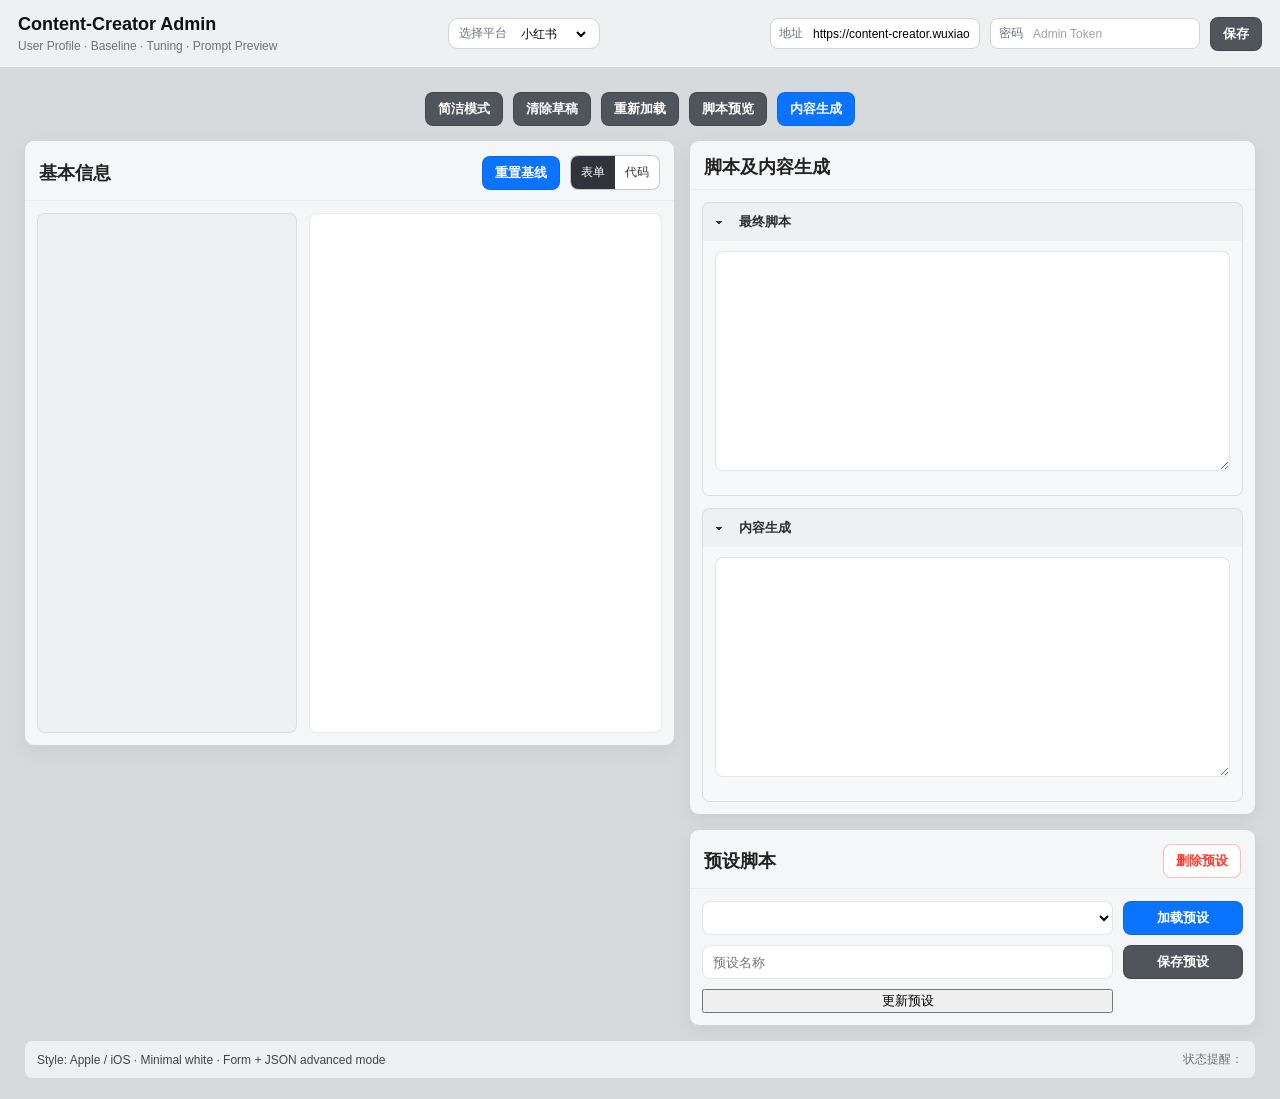
<file: admin.html>
<!doctype html>
<html lang="zh-CN">
<head>
  <meta charset="utf-8"/>
  <meta name="viewport" content="width=device-width, initial-scale=1"/>
  <title>Content‑Creator Admin</title>
  <link rel="stylesheet" href="./admin.css?v=5"/>
</head>
<body>
  <header class="topbar">
    <div class="brand">
      <div class="brand__title">Content‑Creator Admin</div>
      <div class="brand__sub">User Profile · Baseline · Tuning · Prompt Preview</div>
    </div>

    <div class="platformbar">
      <span class="platformbar__label">选择平台</span>
      <select id="platformTopSelect" class="platformbar__select">
        <option value="xiaohongshu">小红书</option>
        <option value="douyin_copy">抖音/快手</option>
      </select>
    </div>

    <div class="connbar">
      <div class="connbar__field">
        <span class="connbar__label">地址</span>
        <input id="workerBaseUrl" placeholder="Worker地址"/>
      </div>
      <div class="connbar__field">
        <span class="connbar__label">密码</span>
        <input id="adminToken" type="password" placeholder="Admin Token"/>
      </div>
      <button class="btn btn--dark" id="btnSaveConn">保存</button>
    </div>
  </header>

  <main class="wrap">
    <div class="actions">
      <button class="btn btn--dark" id="btnSimpleMode">简洁模式</button>
      <button class="btn btn--dark" id="btnClearDraft">清除草稿</button>
      <button class="btn btn--dark" id="btnReloadSchemas">重新加载</button>
      <button class="btn btn--dark" id="btnPreview">脚本预览</button>
      <button class="btn btn--primary" id="btnGenerate">内容生成</button>
    </div>

    <section class="layout">
      <!-- Left: editor -->
      <section class="card card--left">
        <div class="card__head">
          <div class="card__headLeft">
            <div class="card__title">基本信息</div>
          </div>

          <div class="card__headRight">
            <button class="btn btn--primary" id="btnResetBaseline">重置基线</button>
            <div class="seg">
              <button class="seg__btn seg__btn--active" data-pane="form" data-target="left">表单</button>
              <button class="seg__btn" data-pane="json" data-target="left">代码</button>
            </div>
          </div>
        </div>

        <div class="pane pane--active" id="pane_left_form">
          <div class="leftBody">
            <div class="secList" id="secList"></div>
            <div class="secEditor" id="secEditor"></div>
          </div>
        </div>

        <div class="pane" id="pane_left_json">
          <textarea class="jsonbox" id="json_all" spellcheck="false"></textarea>
          <div class="hint small">高级模式：直接编辑整包 JSON（user_profile / baseline / tuning），Ctrl+Enter 或失焦同步。</div>
        </div>
      </section>

      <!-- Right: preview/output/presets -->
      <section class="rightcol">
        <section class="card">
          <div class="card__head">
            <div>
              <div class="card__title">脚本及内容生成</div>
            </div>
          </div>

          <div class="rightBody">
            <div class="acc" data-acc="finalPrompt">
              <div class="acc__head">
                <div class="acc__chev">▾</div>
                <div class="acc__title">最终脚本</div>
              </div>
              <div class="acc__body">
                <textarea class="previewbox" id="promptPreview" spellcheck="false"></textarea>
                <div class="hint small" id="previewMeta"></div>
              </div>
            </div>

            <div class="acc" data-acc="output">
              <div class="acc__head">
                <div class="acc__chev">▾</div>
                <div class="acc__title">内容生成</div>
              </div>
              <div class="acc__body">
                <textarea class="previewbox" id="outputBox" spellcheck="false"></textarea>
                <div class="hint small" id="jobMeta"></div>
              </div>
            </div>
          </div>
        </section>

        <section class="card">
          <div class="card__head">
            <div>
              <div class="card__title">预设脚本</div>
            </div>
            <div class="presetActions">
              <button class="btn btn--danger" id="btnPresetDelete">删除预设</button>
            </div>
          </div>

          <div class="presetBody">
            <div class="presetRow">
              <select id="presetSelect"></select>
              <button class="btn btn--primary" id="btnPresetLoad">加载预设</button>
            </div>
            <div class="presetRow">
              <input id="presetName" placeholder="预设名称"/>
              <button class="btn btn--dark" id="btnPresetSave">保存预设</button>
              <button class=\"btn\" id=\"btnPresetUpdate\">更新预设</button>
            </div>
          </div>
        </section>
      </section>
    </section>

    <footer class="foot">
      <div class="foot__left">Style: Apple / iOS · Minimal white · Form + JSON advanced mode</div>
      <div class="foot__right">
        <span class="statusLabel">状态提醒：</span>
        <span id="statusLine"></span>
      </div>
    </footer>
  </main>

<script src="./admin.js?v=5"></script>
</body>
</html>
</file>
<file: admin.css>
:root{
  --bg:#d7dadd;
  --panel:#f5f6f7;
  --line:#cfd4da;
  --muted:#6b7280;
  --text:#101114;
  --primary:#0b74ff;
  --danger:#ff3b30;
  --dark:#50555c;
  --shadow: 0 6px 18px rgba(0,0,0,.06);
  --radius:10px;
  --radius2:8px;
  --font: ui-sans-serif, -apple-system, BlinkMacSystemFont, "SF Pro Display", "SF Pro Text", "Segoe UI", Roboto, Helvetica, Arial, "Apple Color Emoji","Segoe UI Emoji";
}
*{box-sizing:border-box}
html,body{height:100%}
body{
  margin:0;
  font-family:var(--font);
  background: var(--bg);
  color:var(--text);
}

.topbar{
  position:sticky; top:0; z-index:10;
  display:flex; align-items:center; justify-content:space-between;
  padding:14px 18px;
  background:#eef0f2;
  border-bottom:1px solid var(--line);
}
.brand__title{ font-size:18px; font-weight:750; }
.brand__sub{ margin-top:4px; color:var(--muted); font-size:12px; }

.platformbar{
  display:flex;
  align-items:center;
  gap:10px;
  padding:6px 10px;
  border:1px solid var(--line);
  border-radius:10px;
  background:#fff;
}
.platformbar__label{ color:var(--muted); font-size:12px; }
.platformbar__select{
  border:0;
  outline:none;
  font-size:12px;
  background:transparent;
}

.connbar{ display:flex; gap:10px; align-items:center; }
.connbar__field{
  display:flex; align-items:center; gap:8px;
  background:#fff;
  border:1px solid var(--line);
  border-radius:8px;
  padding:6px 8px;
}
.connbar__label{ color:var(--muted); font-size:12px; }
.connbar input{
  border:0; outline:none; width:160px; font-size:12px;
}
.connbar input::placeholder{ color:#a1a1aa; }

.wrap{ max-width:1260px; margin:0 auto; padding:14px 14px 20px; }

.actions{ display:flex; gap:10px; justify-content:center; padding:10px 0 14px; }

.layout{ display:grid; gap:14px; grid-template-columns: 1.15fr 1fr; align-items:start; }
@media (max-width: 980px){ .layout{ grid-template-columns: 1fr; } }

.card{
  background: var(--panel);
  border:1px solid var(--line);
  border-radius: var(--radius);
  box-shadow: var(--shadow);
}

.card__head{
  display:flex; align-items:center; justify-content:space-between; gap:10px;
  padding:14px 14px 10px;
  border-bottom:1px solid rgba(0,0,0,.04);
}
.card__title{ font-weight:800; font-size:18px; color:#222; }
.card__headRight{ display:flex; gap:10px; align-items:center; }

.btn{
  height:34px;
  padding:0 12px;
  border-radius:8px;
  border:1px solid rgba(0,0,0,.08);
  background:#fff;
  cursor:pointer;
  font-weight:650;
  font-size:13px;
}
.btn:active{ transform: translateY(1px); }
.btn--dark{ background: var(--dark); color:#fff; border-color: rgba(0,0,0,.18); }
.btn--primary{ background: var(--primary); color:#fff; border-color: rgba(0,0,0,.10); }
.btn--danger{ background:#fff; color: var(--danger); border-color: rgba(255,59,48,.35); }
.btn--danger:hover{ background: rgba(255,59,48,.06); }

.seg{
  display:inline-flex;
  border:1px solid rgba(0,0,0,.22);
  border-radius:8px;
  overflow:hidden;
  background:#fff;
}
.seg__btn{
  border:0;
  background:transparent;
  padding:8px 10px;
  font-size:12px;
  cursor:pointer;
  color:#333;
}
.seg__btn--active{ color:#fff; background: #30343a; }

.pane{ display:none; }
.pane--active{ display:block; }

.leftBody{
  display:grid;
  grid-template-columns: 260px 1fr;
  gap:12px;
  padding:12px;
  align-items:start;
}
@media (max-width: 980px){
  .leftBody{ grid-template-columns: 1fr; }
}

.secList{
  background: #eef0f2;
  border:1px solid rgba(0,0,0,.08);
  border-radius: var(--radius2);
  padding:8px;
  max-height: calc(100vh - 220px);
  overflow:auto;
}
.secList::-webkit-scrollbar{ width: 10px; }
.secList::-webkit-scrollbar-thumb{
  background: rgba(17,24,39,.18);
  border-radius: 10px;
  border: 3px solid transparent;
  background-clip: content-box;
}
.secItem{
  display:flex; align-items:center; gap:10px;
  padding:10px 10px;
  border-radius: 8px;
  cursor:pointer;
  user-select:none;
}
.secItem:hover{ background: rgba(0,0,0,.04); }
.secItem--active{ background: rgba(0,0,0,.06); }
.secItem__chev{ width:14px; color:#2f343a; }
.secItem__title{ flex:1; font-size:13px; font-weight:650; color:#2a2d33; }
.secItem__badge{
  width:18px; height:18px; border-radius:999px;
  display:flex; align-items:center; justify-content:center;
  border:1px solid rgba(0,0,0,.25);
  font-size:12px;
  color:#2a2d33;
}
.secItem__badge--on{
  background:#2f343a; color:#fff; border-color:#2f343a;
}

.secEditor{
  background:#fff;
  border:1px solid rgba(0,0,0,.08);
  border-radius: var(--radius2);
  padding:12px;
  min-height: 520px;
}

.section{ margin-bottom:14px; }
.section__title{ font-weight:800; font-size:14px; margin-bottom:8px; }
.section__sub{ color:var(--muted); font-size:12px; margin:4px 0 10px; }

.f{ margin-bottom:12px; }
.f__label{ font-size:12px; font-weight:700; color:#222; }
.f__help{ font-size:11px; color:var(--muted); margin:4px 0 6px; }
.ctl{ width:100%; }
.ctl input[type="text"], .ctl input[type="number"], .ctl textarea, .ctl select{
  width:100%;
  height:34px;
  border:1px solid rgba(0,0,0,.10);
  border-radius:8px;
  padding:0 10px;
  outline:none;
  background:#fff;
}
.ctl textarea{ height:auto; min-height:96px; padding:10px; }
.ctl input:focus, .ctl textarea:focus, .ctl select:focus{
  border-color: rgba(11,116,255,.35);
  box-shadow: 0 0 0 2px rgba(11,116,255,.08);
}
.row{ display:flex; gap:10px; align-items:center; flex-wrap:wrap; }
.mini{ font-size:11px; color:var(--muted); }
.tags{ display:flex; gap:8px; flex-wrap:wrap; }
.tag{ border:1px solid rgba(0,0,0,.14); border-radius:999px; padding:6px 10px; cursor:pointer; user-select:none; background:#fff; }
.tag--on{ background: rgba(11,116,255,.10); border-color: rgba(11,116,255,.25); }
.kv{ display:grid; grid-template-columns: 1fr 120px; gap:8px; }

.rightcol{ display:flex; flex-direction:column; gap:14px; }
.rightBody{ padding:12px; display:flex; flex-direction:column; gap:12px; }

.acc{
  background:#eef0f2;
  border:1px solid rgba(0,0,0,.08);
  border-radius: var(--radius2);
  overflow:hidden;
}
.acc__head{
  display:flex; align-items:center; gap:10px;
  padding:10px 12px;
  cursor:pointer;
  user-select:none;
}
.acc__chev{ width:14px; color:#2f343a; }
.acc__title{ font-weight:750; font-size:13px; color:#2a2d33; }
.acc__body{ padding:10px 12px 12px; background:#f7f8f9; display:block; }
.acc--collapsed .acc__body{ display:none; }
.acc--collapsed .acc__chev{ transform: rotate(-90deg); }

.jsonbox, .previewbox{
  width:100%;
  min-height:220px;
  border:1px solid rgba(0,0,0,.10);
  border-radius:8px;
  padding:12px;
  outline:none;
  font-family: ui-monospace, SFMono-Regular, Menlo, Monaco, Consolas, "Liberation Mono", "Courier New", monospace;
  font-size:12px;
  line-height:1.45;
  background:#fff;
}
.hint{ margin-top:8px; font-size:12px; color:var(--muted); }
.hint.small{ font-size:11px; }

.presetBody{ padding:12px; display:flex; flex-direction:column; gap:10px; }
.presetRow{ display:grid; grid-template-columns: 1fr 120px; gap:10px; align-items:center; }
.presetRow select, .presetRow input{
  height:34px;
  border:1px solid rgba(0,0,0,.10);
  border-radius:8px;
  padding:0 10px;
  width:100%;
  outline:none;
  background:#fff;
}
.presetActions{ display:flex; gap:10px; align-items:center; }

.foot{
  margin-top:14px;
  display:flex; justify-content:space-between; align-items:center;
  padding:10px 12px;
  background:#eef0f2;
  border:1px solid rgba(0,0,0,.10);
  border-radius: var(--radius2);
  color:#444;
  font-size:12px;
}
.statusLabel{ color:var(--muted); }

.mode-simple .secEditor{ display:none; }
.mode-simple .leftBody{ grid-template-columns: 1fr; }
.mode-simple .secList{ max-height: calc(100vh - 250px); }

/* 固定左侧编辑区整体高度 */
.leftBody{
  align-items: stretch;
}

/* 右侧编辑面板：限制高度 + 内部滚动 */
.secEditor{
  max-height: calc(100vh - 300px); /* 可微调 */
  overflow-y: auto;
}

/* 滚动条风格（低干扰） */
.secEditor::-webkit-scrollbar{
  width: 10px;
}
.secEditor::-webkit-scrollbar-thumb{
  background: rgba(17,24,39,.18);
  border-radius: 10px;
  border: 3px solid transparent;
  background-clip: content-box;
}
.secEditor::-webkit-scrollbar-track{
  background: transparent;
}



/* v5 usability fixes */
.promptPre{ overflow:auto; max-height: 56vh; white-space: pre; }
textarea{ resize: vertical; }
</file>
